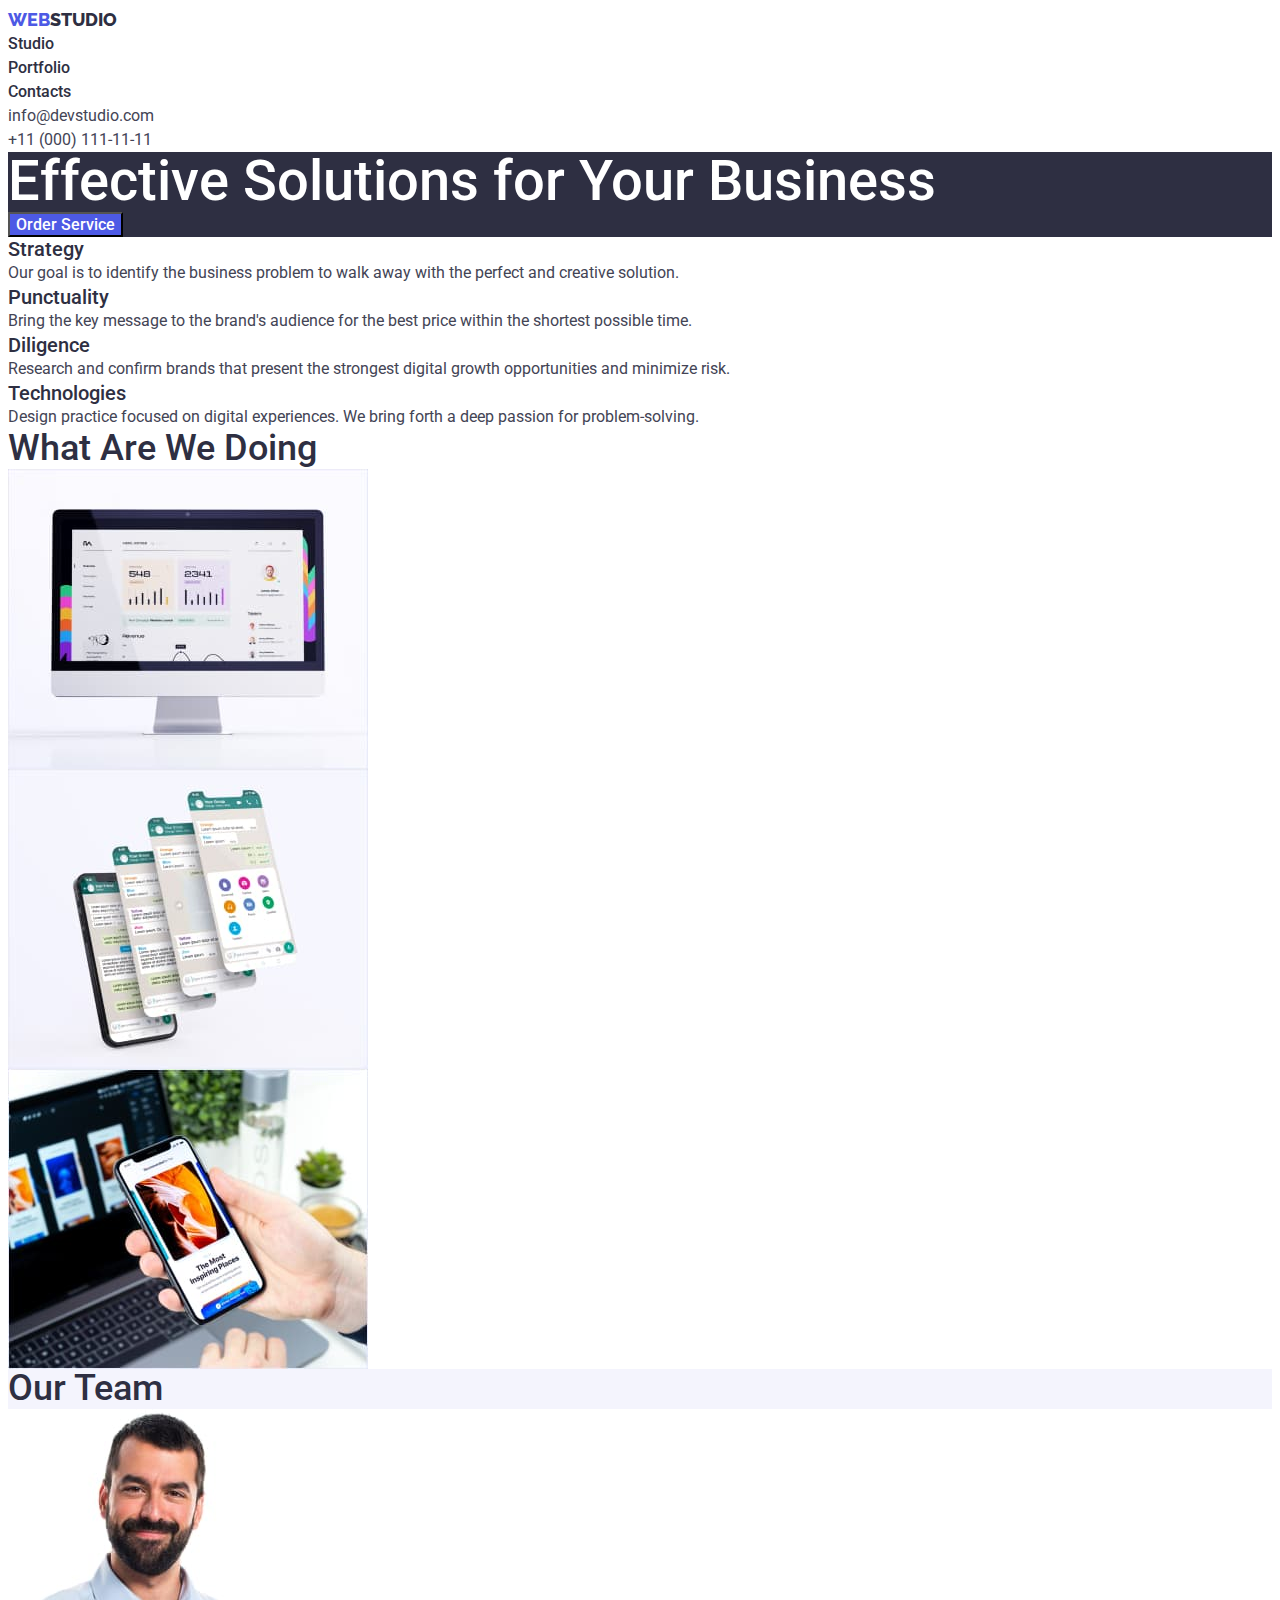
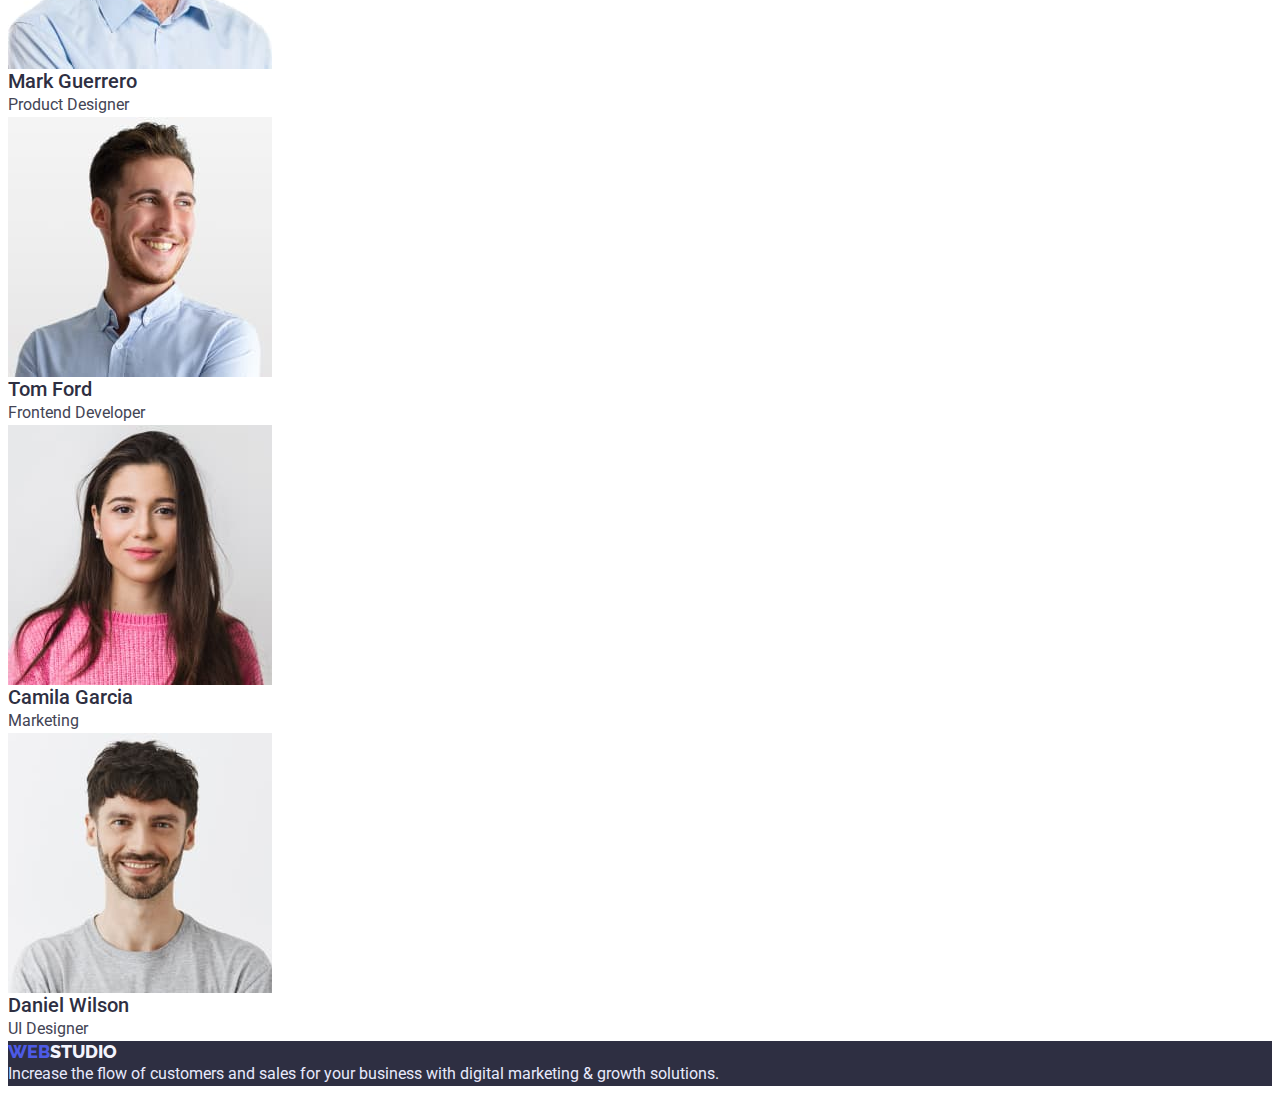
<file: index.html>
<!DOCTYPE html>
<html lang="en">
	<head>
		<meta charset="UTF-8" />
		<meta http-equiv="X-UA-Compatible" content="IE=edge" />
		<meta name="viewport" content="width=device-width, initial-scale=1.0" />
		<title>Webstudio</title>
		<link rel="preconnect" href="https://fonts.googleapis.com" />
		<link rel="preconnect" href="https://fonts.gstatic.com" crossorigin />
		<link
			href="https://fonts.googleapis.com/css2?family=Raleway:wght@800&family=Roboto:wght@400;500;700&display=swap"
			rel="stylesheet"
		/>
		<link rel="stylesheet" href="./css/styles.css" />
	</head>
	<body>
		<header>
			<nav class="logo">
				<!-- logo -->
				<a href="./index.html" class="logo-header">Web<span class="studio-header">Studio</span></a>
				<!-- navigation -->
				<ul>
					<li><a href="./index.html" class="menu">Studio</a></li>
					<li><a href="./portfolio.html" class="menu">Portfolio</a></li>
					<li><a href="#" class="menu">Contacts</a></li>
				</ul>
			</nav>
			<!-- contacts -->
			<ul>
				<li>
					<a href="mailto:info@devstudio.com" class="contacts">info@devstudio.com</a>
				</li>
				<li>
					<a href="tel:+110001111111" class="contacts">+11 (000) 111-11-11</a>
				</li>
			</ul>
		</header>
		<main>
			<!-- header -->
			<section class="header">
				<h1 class="header-tittle">Effective Solutions for Your Business</h1>
				<button type="button" class="header-button">Order Service</button>
			</section>
			<!-- features -->
			<section class="features">
				<ul>
					<li>
						<h3 class="features-title">Strategy</h3>
						<p class="features-text">
							Our goal is to identify the business problem to walk away with the perfect and creative solution.
						</p>
					</li>
					<li>
						<h3 class="features-title">Punctuality</h3>
						<p class="features-text">
							Bring the key message to the brand's audience for the best price within the shortest possible time.
						</p>
					</li>
					<li>
						<h3 class="features-title">Diligence</h3>
						<p class="features-text">
							Research and confirm brands that present the strongest digital growth opportunities and minimize risk.
						</p>
					</li>
					<li>
						<h3 class="features-title">Technologies</h3>
						<p class="features-text">
							Design practice focused on digital experiences. We bring forth a deep passion for problem-solving.
						</p>
					</li>
				</ul>
				<!-- What are we doing -->
				<h2 class="second-title">What are we doing</h2>
				<ul>
					<li><img src="./images/rectangle1.jpg" width="360" alt="foto1" /></li>
					<li><img src="./images/rectangle2.jpg" width="360" alt="foto2" /></li>
					<li><img src="./images/rectangle3.jpg" width="360" alt="foto3" /></li>
				</ul>
			</section>
			<!-- Our team -->
			<section class="team">
				<h2 class="team-title">Our Team</h2>
				<ul>
					<li class="team-card-link">
						<img src="./images/team1.jpg" width="264" alt="team1" />
						<h3 class="team-card-title">Mark Guerrero</h3>
						<p class="team-specialization">Product Designer</p>
					</li>
					<li class="team-card-link">
						<img src="./images/team2.jpg" width="264" alt="team2" />
						<h3 class="team-card-title">Tom Ford</h3>
						<p class="team-specialization">Frontend Developer</p>
					</li>
					<li class="team-card-link">
						<img src="./images/team3.jpg" width="264" alt="team3" />
						<h3 class="team-card-title">Camila Garcia</h3>
						<p class="team-specialization">Marketing</p>
					</li>
					<li class="team-card-link">
						<img src="./images/team4.jpg" width="264" alt="team4" />
						<h3 class="team-card-title">Daniel Wilson</h3>
						<p class="team-specialization">UI Designer</p>
					</li>
				</ul>
			</section>
		</main>
		<!-- footer -->
		<footer class="footer">
			<a href="./index.html" class="logo-footer">Web<span class="studio-footer">Studio</span></a>
			<p class="footer-text">
				Increase the flow of customers and sales for your business with digital marketing & growth solutions.
			</p>
		</footer>
	</body>
</html>
</file>
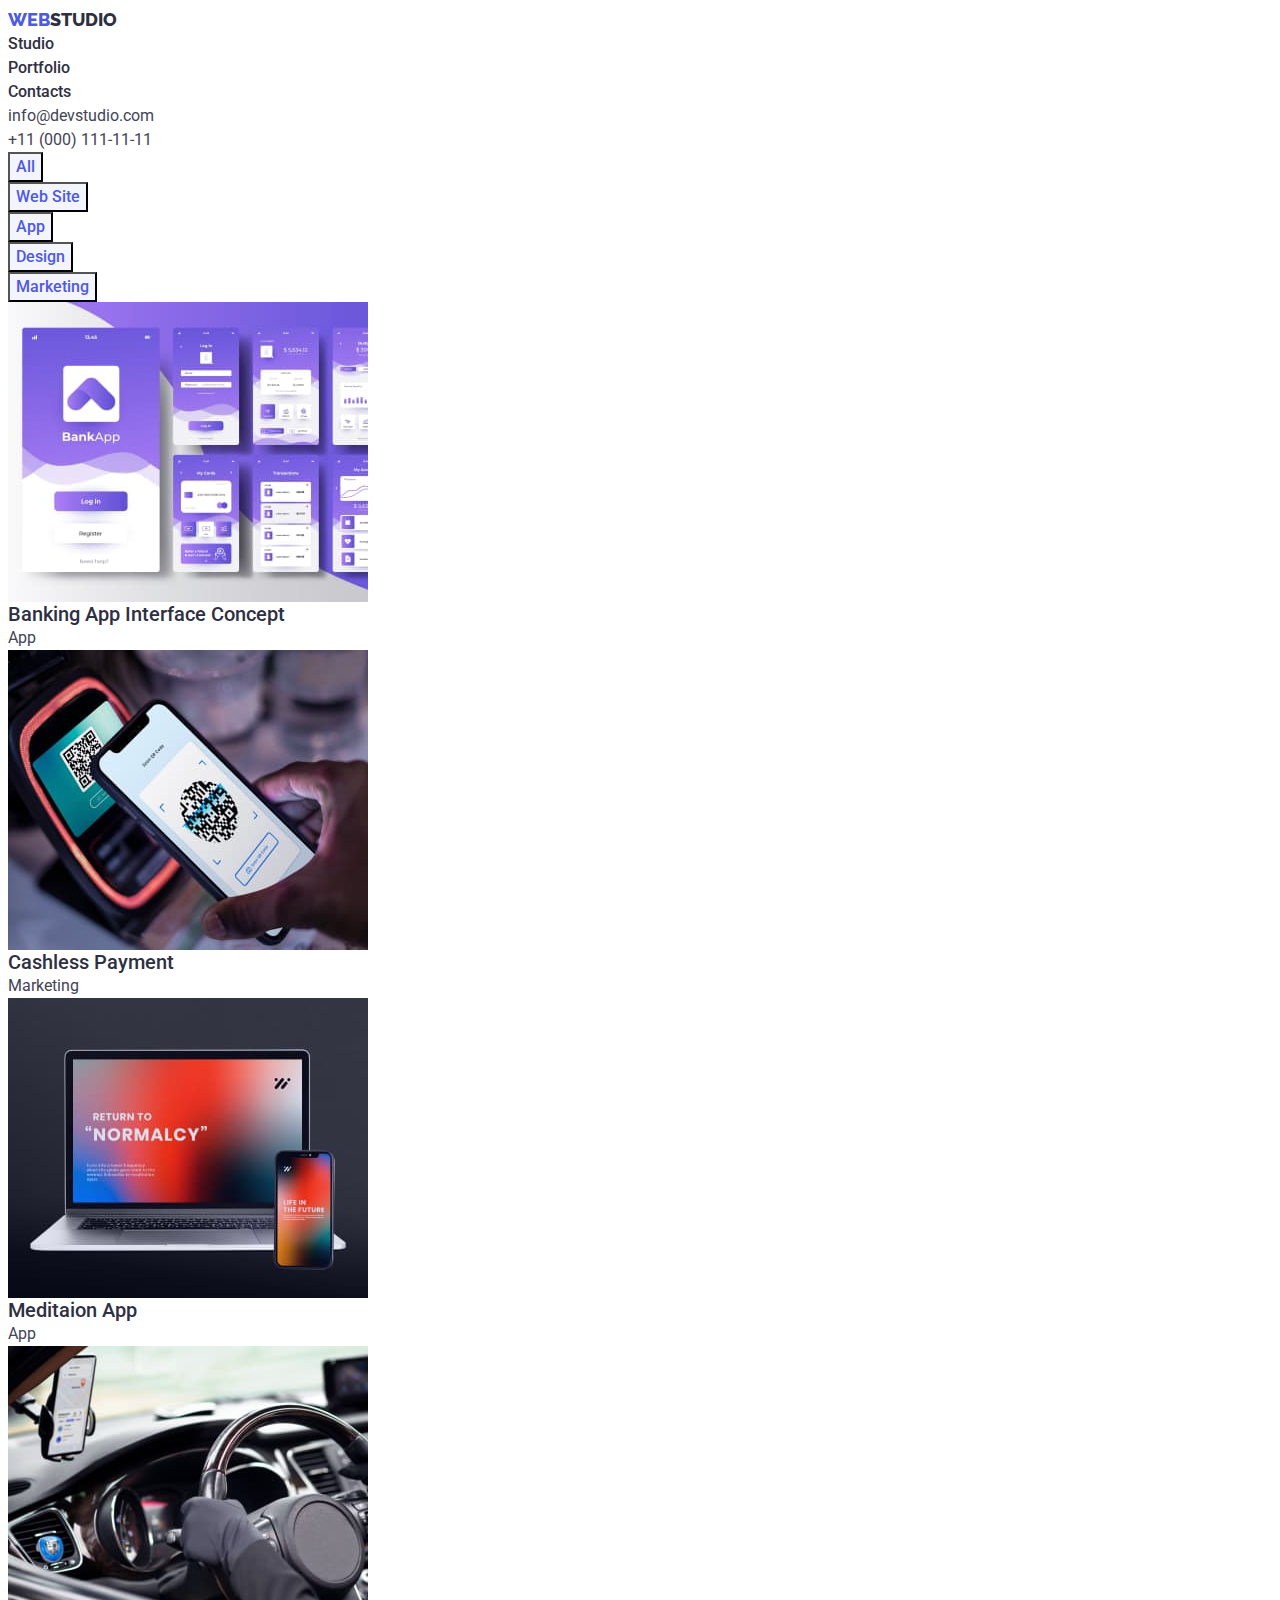
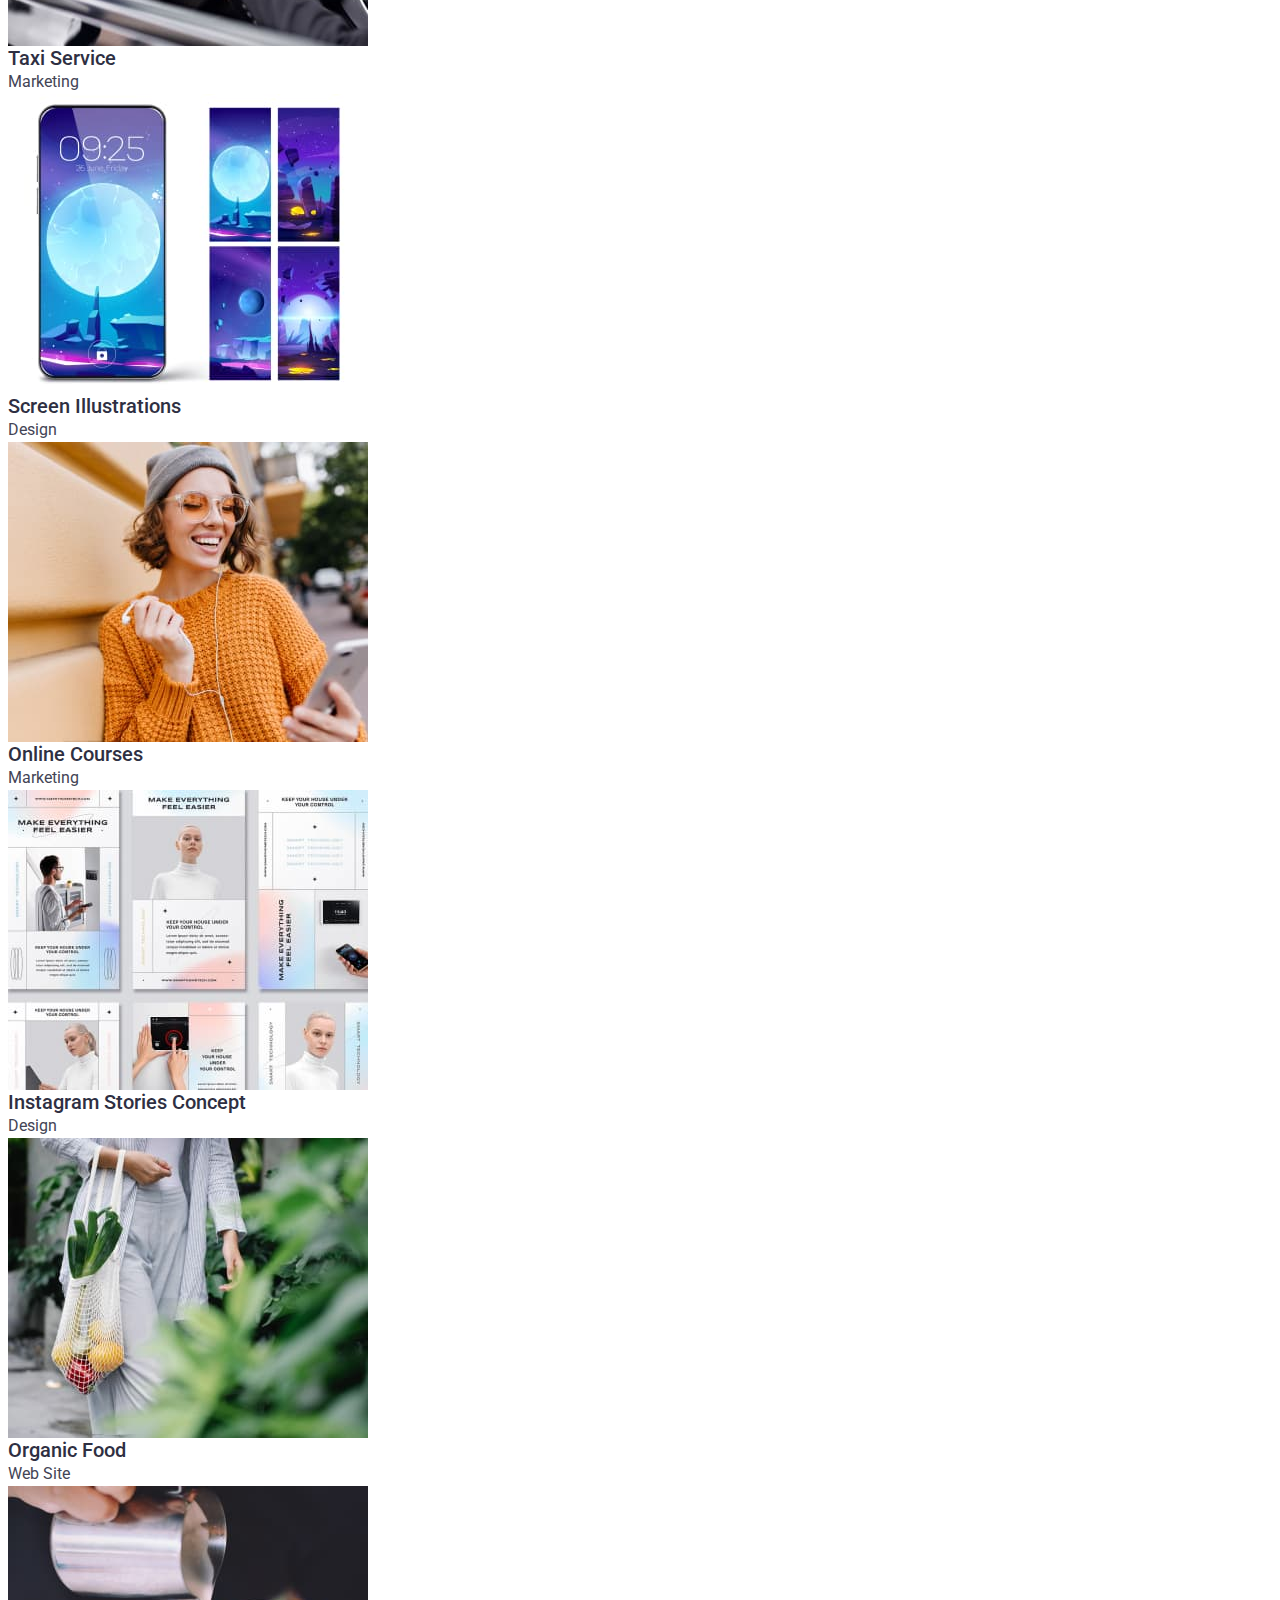
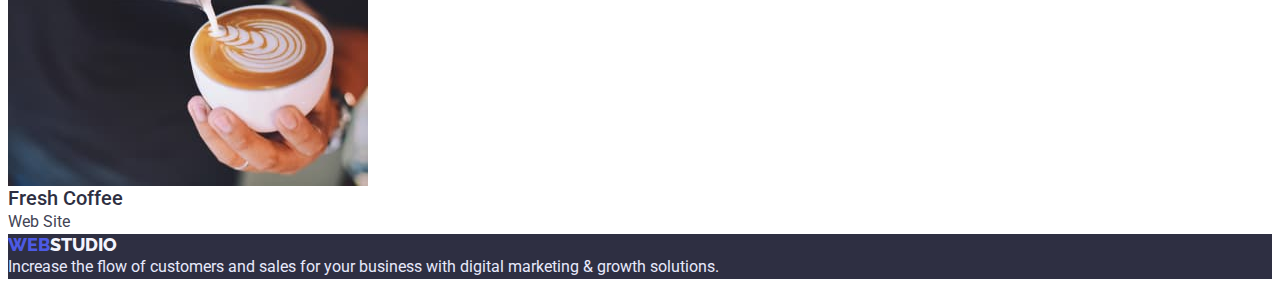
<file: portfolio.html>
<!DOCTYPE html>
<html lang="en">
	<head>
		<meta charset="UTF-8" />
		<meta http-equiv="X-UA-Compatible" content="IE=edge" />
		<meta name="viewport" content="width=device-width, initial-scale=1.0" />
		<title>Portfolio</title>
		<link rel="preconnect" href="https://fonts.googleapis.com" />
		<link rel="preconnect" href="https://fonts.gstatic.com" crossorigin />
		<link
			href="https://fonts.googleapis.com/css2?family=Raleway:wght@800&family=Roboto:wght@400;500;700&display=swap"
			rel="stylesheet"
		/>
		<link rel="stylesheet" href="./css/styles.css" />
	</head>
	<body>
		<header>
			<nav>
				<!-- logo -->
				<a href="./index.html" class="logo-header">Web<span class="studio-header">Studio</span></a>
				<!-- navigation -->
				<ul>
					<li><a href="./index.html" class="menu">Studio</a></li>
					<li><a href="./portfolio.html" class="menu">Portfolio</a></li>
					<li><a href="#" class="menu">Contacts</a></li>
				</ul>
			</nav>
			<!-- contacts -->
			<ul>
				<li>
					<a href="mailto:info@devstudio.com" class="contacts">info@devstudio.com</a>
				</li>
				<li>
					<a href="tel:+110001111111" class="contacts">+11 (000) 111-11-11</a>
				</li>
			</ul>
		</header>
		<main>
			<!-- header -->
			<!-- filters -->
			<section class="filters">
				<h1 class="visually-hidden">Title</h1>
				<ul>
					<li><button type="button" class="filters-btn">All</button></li>
					<li><button type="button" class="filters-btn">Web Site</button></li>
					<li><button type="button" class="filters-btn">App</button></li>
					<li><button type="button" class="filters-btn">Design</button></li>
					<li><button type="button" class="filters-btn">Marketing</button></li>
				</ul>
				<!-- card -->
				<ul>
					<li>
						<a href="">
							<img src="./images/img1.jpg" width="360" alt="Banking App Interface Concept" />
							<h2 class="card-title">Banking App Interface Concept</h2>
							<p class="card-app">App</p>
						</a>
					</li>
					<li>
						<a href="">
							<img src="./images/img2.jpg" width="360" alt="Cashless Payment" />
							<h2 class="card-title">Cashless Payment</h2>
							<p class="card-app">Marketing</p>
						</a>
					</li>
					<li>
						<a href="">
							<img src="./images/img3.jpg" width="360" alt="Meditaion App" />
							<h2 class="card-title">Meditaion App</h2>
							<p class="card-app">App</p>
						</a>
					</li>
					<li>
						<a href="">
							<img src="./images/img4.jpg" width="360" alt="Taxi Service" />
							<h2 class="card-title">Taxi Service</h2>
							<p class="card-app">Marketing</p>
						</a>
					</li>
					<li>
						<a href="">
							<img src="./images/img5.jpg" width="360" alt="Screen Illustrations" />
							<h2 class="card-title">Screen Illustrations</h2>
							<p class="card-app">Design</p>
						</a>
					</li>
					<li>
						<a href="">
							<img src="./images/img6.jpg" width="360" alt="Online Courses" />
							<h2 class="card-title">Online Courses</h2>
							<p class="card-app">Marketing</p>
							<p></p
						></a>
					</li>
					<li>
						<a href="">
							<img src="./images/img7.jpg" width="360" alt="Instagram Stories Concept" />
							<h2 class="card-title">Instagram Stories Concept</h2>
							<p class="card-app">Design</p>
						</a>
					</li>
					<li>
						<a href="">
							<img src="./images/img8.jpg" width="360" alt="Organic Food" />
							<h2 class="card-title">Organic Food</h2>
							<p class="card-app">Web Site</p>
						</a>
					</li>
					<li>
						<a href="">
							<img src="./images/img9.jpg" width="360" alt="Fresh Coffee" />
							<h2 class="card-title">Fresh Coffee</h2>
							<p class="card-app">Web Site</p>
						</a>
					</li>
				</ul>
			</section>
		</main>
		<!-- footer -->
		<footer class="footer">
			<a href="./portfolio.html" class="logo-footer">Web<span class="studio-footer">Studio</span></a>
			<p class="footer-text">
				Increase the flow of customers and sales for your business with digital marketing & growth solutions.
			</p>
		</footer>
	</body>
</html>
</file>
<file: css/styles.css>
:root {
    --light-color: #F4F4FD;
    --dark-color: #2E2F42; 
    --primary-brand-color: #4D5AE5;
    --text-color: #434455;
    --accent-color: #E7E9FC;
    --light-text: #FFFFFF;
}

body {
    font-family: 'Roboto', sans-serif;
    color: var(--text-color);
}

a {
    text-decoration: none;
    color: inherit;
}

p,
h1,
h2,
h3,
h4,
h5,
h6 {
    margin: 0;
}

button {
    cursor: pointer;
}

ul,
ol {
    list-style: none;
    margin: 0;
    padding: 0;
}

img {
    display: block;
    max-width: 100%;
    height: auto;
}

/* WEB - header*/
.logo-header {
    color: var(--primary-brand-color);
}
 
/* STUDIO - header */
.studio-header {
    color: var(--dark-color);
}

 /* logo - header */
 .logo-header, 
 .studio-header {
    font-family: 'Raleway';
    font-weight: 800;
    font-size: 18px;
    line-height: 1.33;
    text-transform: uppercase;
 }

/* navigation */
.menu {
    color: var(--dark-color);
    font-weight: 500;
    line-height: 1.5;
}

.menu:hover,
.menu:focus {
    color: var(--text-color);
}

.menu:active { 
    color: var(--primary-brand-color);
}

.contacts {
    color: var(--text-color);
    line-height: 1.5;
}

.contacts:hover, 
.contacts:focus {
    color: var(--primary-brand-color);
}

/* header */
.header {
    background-color: var(--dark-color);
}

.header-tittle {
    color: var(--light-text);
    font-weight: 500;
    font-size: 56px;
    line-height: 1.07;
}

.header-button {
    font-family: 'Roboto', sans-serif;
    font-size: 16px;
    color: var(--light-text);
    background-color:var(--primary-brand-color);
    font-weight: 500;
    line-height: 1.19;    
}

.header-button:hover,
.header-button:focus,
.header-button:active {
    background-color: #404BBF;
}

/* features */
.features-title,
.team-card-title,
.card-title {
    color: var(--dark-color);
    font-weight: 500;
    font-size: 20px;
    line-height: 1.2;
}

.features-text,
.team-specialization {
    line-height: 1.5;
}

/* What are we doing */
.second-title,
.team-title {
    color: var(--dark-color);
    font-weight: 500;
    font-size: 36px;
    line-height: 1.11;
    text-transform: capitalize;
}

/* team */
.team {
    background-color: var(--light-color);
}

.team-card-link {
    background-color: var(--light-text);
}

 /* footer */
.footer {
    background-color: var(--dark-color);
}

.logo-footer {
    color: var(--primary-brand-color);
}

.studio-footer {
    color: var(--light-color);
}

.logo-footer, .studio-footer {
    font-family: 'Raleway';
    font-weight: 800;
    font-size: 18px;
    line-height: 1.17;
    text-transform: uppercase;
}

.footer-text {
    color: var(--accent-color);
    line-height: 1.5;    
}

/* PORTFOLIO */
/* header */
/* filters */
.visually-hidden {
    position: absolute;
    white-space: nowrap;
    width: 1px;
    height: 1px;
    overflow: hidden;
    border: 0;
    padding: 0;
    clip: rect(0 0 0 0);
    clip-path: inset(50%);
    margin: -1px;
}

.filters-btn {
    font-family: 'Roboto', sans-serif;
    font-size: 16px;
    color: var(--primary-brand-color);
    background-color: var(--light-color);
    font-weight: 500;
    line-height: 1.5;
}

.filters-btn:hover,
.filters-btn:focus {
    color: var(--light-text);
    background-color: var(--primary-brand-color);
}

.card-app {
    color: var(--text-color);
    line-height: 1.5;
}
</file>
